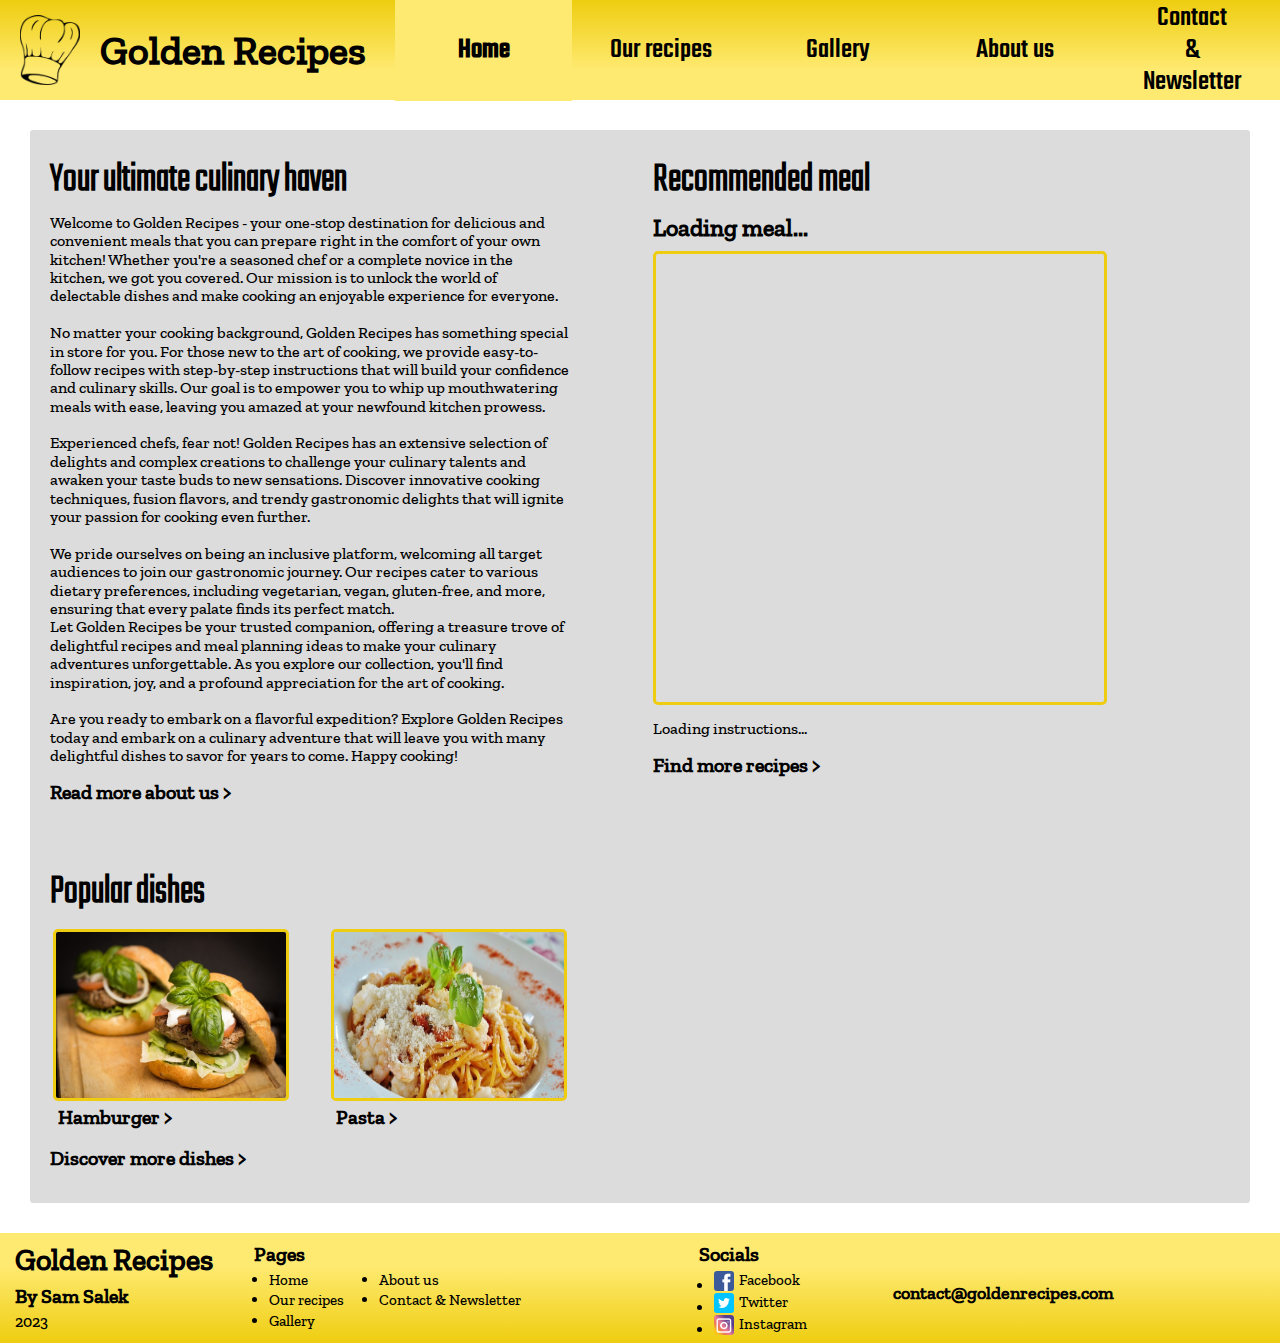
<file: index.html>
<!DOCTYPE html>
<html lang="en">

<head>
    <meta charset="UTF-8" name="viewport" content="width = device-width, initial-scale = 1, maximum-scale = 2">
    <title>Golden Recipes</title>   
    <link rel="stylesheet" href="css/normalize.css">
    <link rel="stylesheet" href="css/style.css"> 
    <script src="js/index.js" type="module"></script>
</head>

<body>
    <header>
        <img src="assets/images/logo.png" alt="Website logo. A chef's hat.">
        <h1>Golden Recipes</h1>
        <nav>
            <ul>
                <li id="selected-page"><a href="index.html">Home</a></li>
                <li><a href="html/our-recipes.html">Our recipes</a></li>
                <li><a href="html/gallery.html">Gallery</a></li>
                <li><a href="html/about-us.html">About us</a></li>
                <li><a href="html/contact-newsletter.html">Contact <br>&<br> Newsletter</a></li>
            </ul>
        </nav>
    </header>

    <main id="index">
        <div class="left">
            <div id="intro">
                <h1>Your ultimate culinary haven</h1>
                <p>
                    Welcome to Golden Recipes - your one-stop destination for delicious and convenient meals that you can prepare right in the comfort of your own kitchen!
                    Whether you're a seasoned chef or a complete novice in the kitchen, we got you covered.
                    Our mission is to unlock the world of delectable dishes and make cooking an enjoyable experience for everyone.
                    <br><br>
                    No matter your cooking background, Golden Recipes has something special in store for you. 
                    For those new to the art of cooking, we provide easy-to-follow recipes with step-by-step instructions that will build your confidence and culinary skills. 
                    Our goal is to empower you to whip up mouthwatering meals with ease, leaving you amazed at your newfound kitchen prowess.
                    <br><br>
                    Experienced chefs, fear not! Golden Recipes has an extensive selection of delights and complex creations to challenge your culinary talents and awaken your taste buds to new sensations. 
                    Discover innovative cooking techniques, fusion flavors, and trendy gastronomic delights that will ignite your passion for cooking even further.
                    <br><br>
                    We pride ourselves on being an inclusive platform, welcoming all target audiences to join our gastronomic journey. 
                    Our recipes cater to various dietary preferences, including vegetarian, vegan, gluten-free, and more, ensuring that every palate finds its perfect match.
                    <br>
                    Let Golden Recipes be your trusted companion, offering a treasure trove of delightful recipes and meal planning ideas to make your culinary adventures unforgettable. 
                    As you explore our collection, you'll find inspiration, joy, and a profound appreciation for the art of cooking.
                    <br><br>
                    Are you ready to embark on a flavorful expedition? Explore Golden Recipes today and embark on a culinary adventure that will leave you with many delightful dishes to savor for years to come. 
                    Happy cooking!
                </p>
                <h2 class="firstpage-read-more-links"><a href="html/about-us.html">Read more about us ></a></h2>
            </div>
            
            <h1>Popular dishes</h1>
            <table>
                <tr>
                    <td>
                        <img src="assets/images/hamburger.jpg" alt="Two fancy hamburgers.">
                        <h2><a href="html/gallery.html">Hamburger ></a></h2>
                    </td>
                    <td>
                        <img src="assets/images/pasta.jpg" alt="A pasta dish with a lot of parmesan.">
                        <h2><a href="html/gallery.html">Pasta ></a></h2>
                    </td>
                </tr>
            </table>
            <h2 class="firstpage-read-more-links"><a href="html/gallery.html">Discover more dishes ></a></h2>
        </div>

        <div class="right">
            <h1>Recommended meal</h1>
            <h2 id="meal-title">Loading meal...</h2>
            <img id="meal-img" src="assets/images/transparent.png" alt="Loading meal image...">
            <p id="meal-instructions">Loading instructions...</p>
            <h2 class="firstpage-read-more-links"><a href="html/our-recipes.html">Find more recipes ></a></h2>
        </div>
    </main>

    <footer>
        <div id="info">
            <h1>Golden Recipes</h1>
            <h2>By Sam Salek</h2>
            <p>2023</p>
        </div>
        
        <div id="pages">
            <h2>Pages</h2>
            <ul>
                <li><a href="index.html">Home</a></li>
                <li><a href="html/our-recipes.html">Our recipes</a></li>
                <li><a href="html/gallery.html">Gallery</a></li>
                <li><a href="html/about-us.html">About us</a></li>
                <li><a href="html/contact-newsletter.html">Contact & Newsletter</a></li>
            </ul>
        </div>

        <div id="socials">
            <h2>Socials</h2>
            <ul>
                <li>
                    <a href="index.html">
                        <img class="logo" src="assets/images/facebook-logo.png" alt=" The Facebook logo.">
                        Facebook
                    </a>
                </li>

                <li>
                    <a href="index.html">
                        <img class="logo" src="assets/images/twitter-logo.png" alt="The Twitter logo.">
                        Twitter
                    </a>
                </li>

                <li>
                    <a href="index.html">
                        <img class="logo" src="assets/images/instagram-logo.png" alt="The Instagram logo.">
                        Instagram
                    </a>
                </li>
            </ul>
        </div>

        <h2 id="email">contact@goldenrecipes.com</h2>
    </footer>
</body>

</html>
</file>
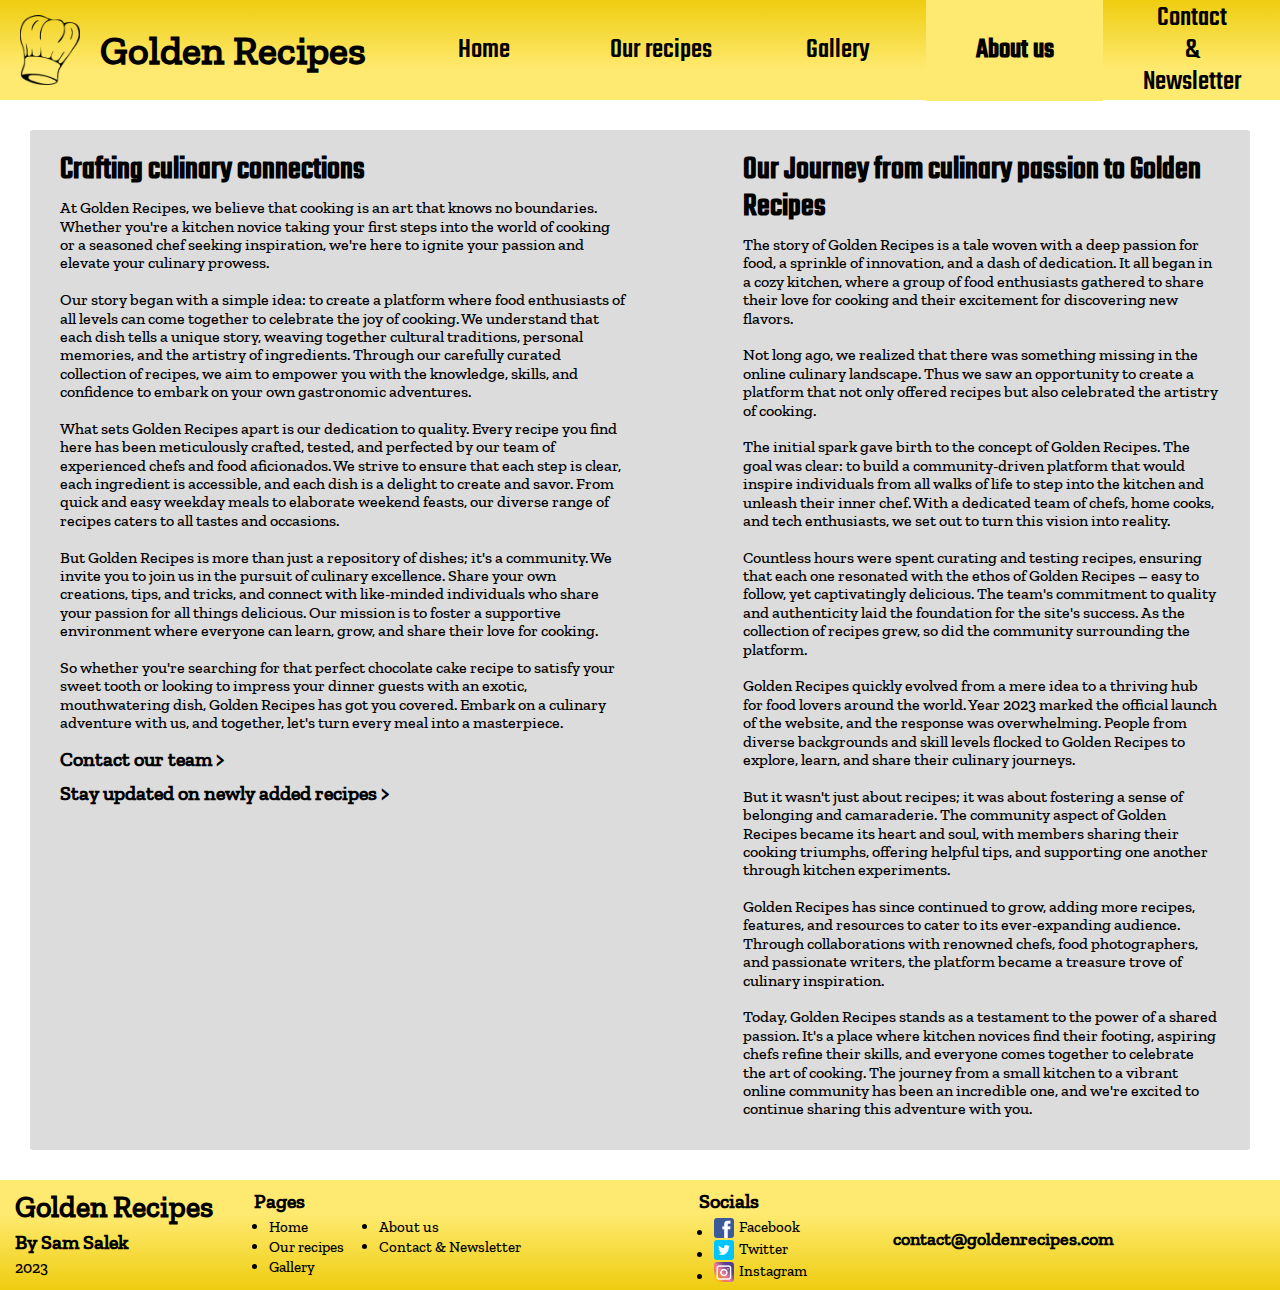
<file: html/about-us.html>
<!DOCTYPE html>
<html lang="en">

<head>
    <meta charset="UTF-8" name="viewport" content="width = device-width, initial-scale = 1, maximum-scale = 2">
    <title>Golden Recipes</title>   
    <link rel="stylesheet" href="../css/normalize.css"> 
    <link rel="stylesheet" href="../css/style.css">
</head>

<body>
    <header>
        <img src="../assets/images/logo.png" alt="Website logo. A chef's hat.">
        <h1>Golden Recipes</h1>
        <nav>
            <ul>
                <li><a href="../index.html">Home</a></li>
                <li><a href="our-recipes.html">Our recipes</a></li>
                <li><a href="gallery.html">Gallery</a></li>
                <li id="selected-page"><a href="about-us.html">About us</a></li>
                <li><a href="contact-newsletter.html">Contact <br>&<br> Newsletter</a></li>
            </ul>
        </nav>
    </header>

    <main id="about-us">
       <section id="summary">
            <h1>Crafting culinary connections</h1>
            <p>
                At Golden Recipes, we believe that cooking is an art that knows no boundaries.
                Whether you're a kitchen novice taking your first steps into the world of cooking or a seasoned chef seeking inspiration, 
                we're here to ignite your passion and elevate your culinary prowess.
                <br><br>
                Our story began with a simple idea: to create a platform where food enthusiasts of all levels can come together to celebrate the joy of cooking. 
                We understand that each dish tells a unique story, weaving together cultural traditions, personal memories, and the artistry of ingredients. 
                Through our carefully curated collection of recipes, we aim to empower you with the knowledge, skills, and confidence to embark on your own gastronomic adventures.
                <br><br>
                What sets Golden Recipes apart is our dedication to quality. 
                Every recipe you find here has been meticulously crafted, tested, and perfected by our team of experienced chefs and food aficionados. 
                We strive to ensure that each step is clear, each ingredient is accessible, and each dish is a delight to create and savor. 
                From quick and easy weekday meals to elaborate weekend feasts, our diverse range of recipes caters to all tastes and occasions.
                <br><br>
                But Golden Recipes is more than just a repository of dishes; it's a community. 
                We invite you to join us in the pursuit of culinary excellence. 
                Share your own creations, tips, and tricks, and connect with like-minded individuals who share your passion for all things delicious. 
                Our mission is to foster a supportive environment where everyone can learn, grow, and share their love for cooking.
                <br><br>
                So whether you're searching for that perfect chocolate cake recipe to satisfy your sweet tooth or looking to impress your dinner guests with an exotic, 
                mouthwatering dish, Golden Recipes has got you covered. 
                Embark on a culinary adventure with us, and together, let's turn every meal into a masterpiece.
            </p>
            <h2 class="text-link"><a href="../html/contact-newsletter.html">Contact our team ></a></h2>
            <h2 class="text-link"><a href="../html/contact-newsletter.html">Stay updated on newly added recipes ></a></h2>
       </section>

       <section id="history">
            <h1>Our Journey from culinary passion to Golden Recipes</h1>
            <p>
                The story of Golden Recipes is a tale woven with a deep passion for food, a sprinkle of innovation, and a dash of dedication. 
                It all began in a cozy kitchen, where a group of food enthusiasts gathered to share their love for cooking and their excitement for discovering new flavors.
                <br><br>
                Not long ago, we realized that there was something missing in the online culinary landscape. 
                Thus we saw an opportunity to create a platform that not only offered recipes but also celebrated the artistry of cooking.
                <br><br>
                The initial spark gave birth to the concept of Golden Recipes. 
                The goal was clear: to build a community-driven platform that would inspire individuals from all walks of life to step into the kitchen and unleash their inner chef. 
                With a dedicated team of chefs, home cooks, and tech enthusiasts, we set out to turn this vision into reality.
                <br><br>
                Countless hours were spent curating and testing recipes, ensuring that each one resonated with the ethos of Golden Recipes – easy to follow, yet captivatingly delicious. 
                The team's commitment to quality and authenticity laid the foundation for the site's success. 
                As the collection of recipes grew, so did the community surrounding the platform.
                <br><br>
                Golden Recipes quickly evolved from a mere idea to a thriving hub for food lovers around the world. 
                Year 2023 marked the official launch of the website, and the response was overwhelming.
                People from diverse backgrounds and skill levels flocked to Golden Recipes to explore, learn, and share their culinary journeys.
                <br><br>
                But it wasn't just about recipes; it was about fostering a sense of belonging and camaraderie. 
                The community aspect of Golden Recipes became its heart and soul, with members sharing their cooking triumphs, offering helpful tips, and supporting one another through kitchen experiments.
                <br><br>
                Golden Recipes has since continued to grow, adding more recipes, features, and resources to cater to its ever-expanding audience. 
                Through collaborations with renowned chefs, food photographers, and passionate writers, the platform became a treasure trove of culinary inspiration.
                <br><br>
                Today, Golden Recipes stands as a testament to the power of a shared passion. 
                It's a place where kitchen novices find their footing, aspiring chefs refine their skills, and everyone comes together to celebrate the art of cooking. 
                The journey from a small kitchen to a vibrant online community has been an incredible one, and we're excited to continue sharing this adventure with you.
            </p> 
       </section>
    </main>

    <footer>
        <div id="info">
            <h1>Golden Recipes</h1>
            <h2>By Sam Salek</h2>
            <p>2023</p>
        </div>
        
        <div id="pages">
            <h2>Pages</h2>
            <ul>
                <li><a href="../index.html">Home</a></li>
                <li><a href="our-recipes.html">Our recipes</a></li>
                <li><a href="gallery.html">Gallery</a></li>
                <li><a href="about-us.html">About us</a></li>
                <li><a href="contact-newsletter.html">Contact & Newsletter</a></li>
            </ul>
        </div>

        <div id="socials">
            <h2>Socials</h2>
            <ul>
                <li>
                    <a href="about-us.html">
                        <img class="logo" src="../assets/images/facebook-logo.png" alt=" The Facebook logo.">
                        Facebook
                    </a>
                </li>

                <li>
                    <a href="about-us.html">
                        <img class="logo" src="../assets/images/twitter-logo.png" alt="The Twitter logo.">
                        Twitter
                    </a>
                </li>

                <li>
                    <a href="about-us.html">
                        <img class="logo" src="../assets/images/instagram-logo.png" alt="The Instagram logo.">
                        Instagram
                    </a>
                </li>
            </ul>
        </div>

        <h2 id="email">contact@goldenrecipes.com</h2>
    </footer>
</body>

</html>
</file>
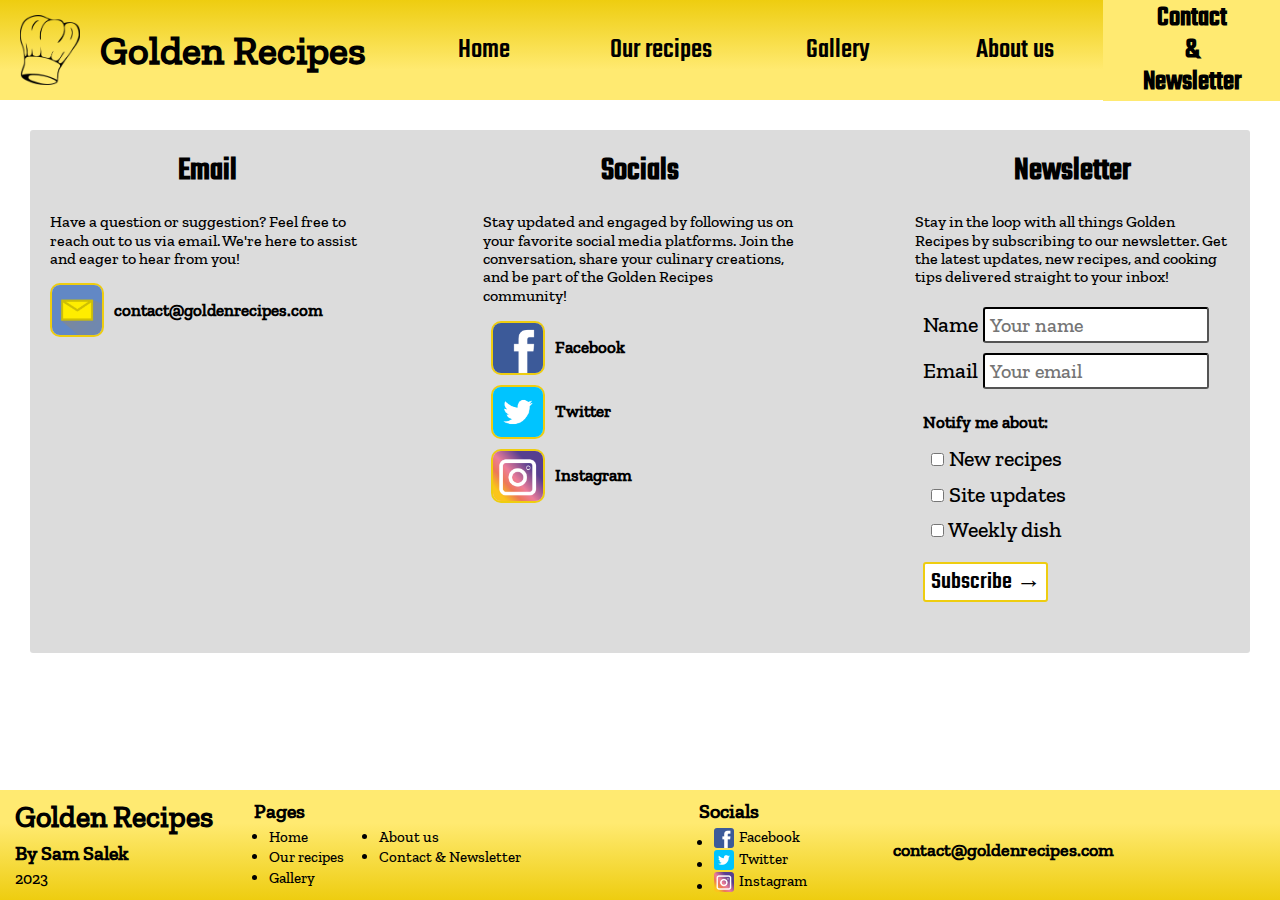
<file: html/contact-newsletter.html>
<!DOCTYPE html>
<html lang="en">

<head>
    <meta charset="UTF-8" name="viewport" content="width = device-width, initial-scale = 1, maximum-scale = 2">
    <title>Golden Recipes</title>   
    <link rel="stylesheet" href="../css/normalize.css"> 
    <link rel="stylesheet" href="../css/style.css">
</head>

<body>
    <header>
        <img src="../assets/images/logo.png" alt="Website logo. A chef's hat.">
        <h1>Golden Recipes</h1>
        <nav>
            <ul>
                <li><a href="../index.html">Home</a></li>
                <li><a href="our-recipes.html">Our recipes</a></li>
                <li><a href="gallery.html">Gallery</a></li>
                <li><a href="about-us.html">About us</a></li>
                <li id="selected-page"><a href="contact-newsletter.html">Contact <br>&<br> Newsletter</a></li>
            </ul>
        </nav>
    </header>

    <main id="contact-newsletter">
        <div id="email-div">
            <h1>Email</h1>
            <p>Have a question or suggestion? 
                Feel free to reach out to us via email.
                We're here to assist and eager to hear from you!
            </p>
            <a href="contact-newsletter.html">
                <img class="logo" src="../assets/images/email-logo.png" alt="The Twitter logo.">
                <h2>contact@goldenrecipes.com</h2>
            </a>
        </div>

        <div id="socials-div">
            <h1>Socials</h1>
            <p>
                Stay updated and engaged by following us on your favorite social media platforms.
                Join the conversation, share your culinary creations, and be part of the Golden Recipes community!
            </p>
            <ul id="socials-list">
                <li>
                    <a href="contact-newsletter.html">
                        <img class="logo" src="../assets/images/facebook-logo.png" alt=" The Facebook logo.">
                        <h2>Facebook</h2>
                    </a>
                </li>

                <li>
                    <a href="contact-newsletter.html">
                        <img class="logo" src="../assets/images/twitter-logo.png" alt="The Twitter logo.">
                        <h2>Twitter</h2>
                    </a>
                </li>

                <li>
                    <a href="contact-newsletter.html">
                        <img class="logo" src="../assets/images/instagram-logo.png" alt="The Instagram logo.">
                        <h2>Instagram</h2>
                    </a>
                </li>
           </ul>
        </div>

        <div id="newsletter-div">
            <h1>Newsletter</h1>
            <p>
                Stay in the loop with all things Golden Recipes by subscribing to our newsletter.
                Get the latest updates, new recipes, and cooking tips delivered straight to your inbox!
            </p>

            <form action="contact-newsletter.html" method="post">
                <ul>
                  <li>
                    <label for="form-name">Name</label>
                    <input type="text" id="form-name" name="form-name" placeholder=" Your name">
                  </li>

                  <li>
                    <label for="form-email">Email</label>
                    <input type="text" id="form-email" name="form-email" placeholder=" Your email">
                  </li>

                  <li>
                    <h2>Notify me about:</h2>
                    <ul>
                      <li><label><input type="checkbox" name="form-notif-type" value="new-recipes"> New recipes </label></li>
                      <li><label><input type="checkbox" name="form-notif-type" value="site-updates"> Site updates </label></li>
                      <li><label><input type="checkbox" name="form-notif-type" value="weekly-dish"> Weekly dish </label></li>
                    </ul>
                  </li>
      
                  <li>
                    <input id="subscribe-button" type="Submit" name="subscribe" value="Subscribe &rarr;">
                  </li>
                </ul>
              </form>
        </div>
    </main>

    <footer>
        <div id="info">
            <h1>Golden Recipes</h1>
            <h2>By Sam Salek</h2>
            <p>2023</p>
        </div>
        
        <div id="pages">
            <h2>Pages</h2>
            <ul>
                <li><a href="../index.html">Home</a></li>
                <li><a href="our-recipes.html">Our recipes</a></li>
                <li><a href="gallery.html">Gallery</a></li>
                <li><a href="about-us.html">About us</a></li>
                <li><a href="contact-newsletter.html">Contact & Newsletter</a></li>
            </ul>
        </div>

        <div id="socials">
            <h2>Socials</h2>
            <ul>
                <li>
                    <a href="contact-newsletter.html">
                        <img class="logo" src="../assets/images/facebook-logo.png" alt=" The Facebook logo.">
                        Facebook
                    </a>
                </li>

                <li>
                    <a href="contact-newsletter.html">
                        <img class="logo" src="../assets/images/twitter-logo.png" alt="The Twitter logo.">
                        Twitter
                    </a>
                </li>

                <li>
                    <a href="contact-newsletter.html">
                        <img class="logo" src="../assets/images/instagram-logo.png" alt="The Instagram logo.">
                        Instagram
                    </a>
                </li>
            </ul>
        </div>

        <h2 id="email">contact@goldenrecipes.com</h2>
    </footer>
</body>

</html>
</file>
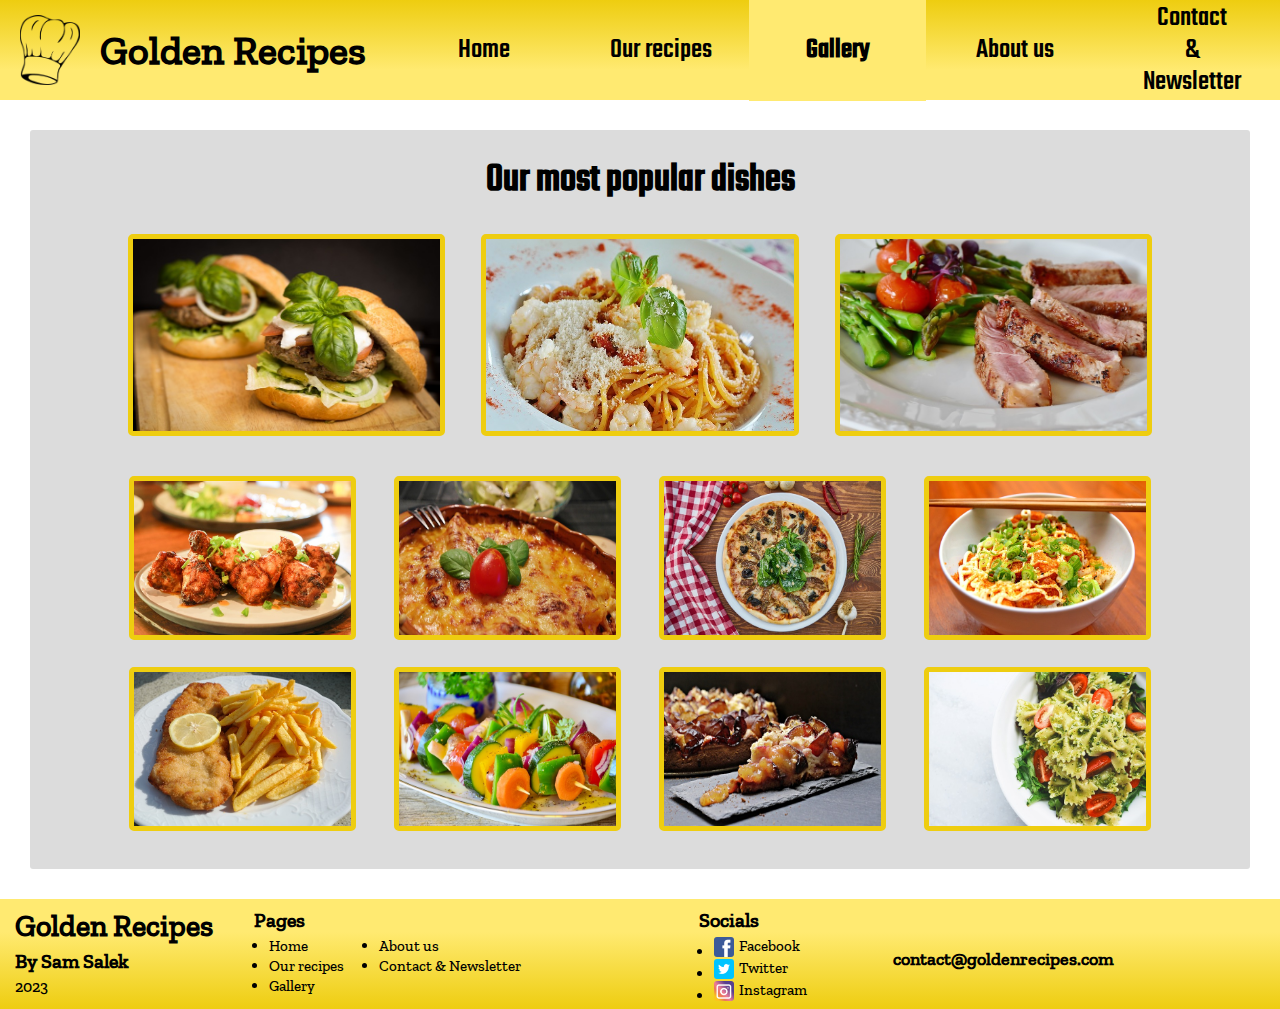
<file: html/gallery.html>
<!DOCTYPE html>
<html lang="en">

<head>
    <meta charset="UTF-8" name="viewport" content="width = device-width, initial-scale = 1, maximum-scale = 2">
    <title>Golden Recipes</title>   
    <link rel="stylesheet" href="../css/normalize.css"> 
    <link rel="stylesheet" href="../css/style.css">
</head>

<body>
    <header>
        <img src="../assets/images/logo.png" alt="Website logo. A chef's hat.">
        <h1>Golden Recipes</h1>
        <nav>
            <ul>
                <li><a href="../index.html">Home</a></li>
                <li><a href="our-recipes.html">Our recipes</a></li>
                <li id="selected-page"><a href="gallery.html">Gallery</a></li>
                <li><a href="about-us.html">About us</a></li>
                <li><a href="contact-newsletter.html">Contact <br>&<br> Newsletter</a></li>
            </ul>
        </nav>
    </header>

    <main id="gallery">
        <h1>Our most popular dishes</h1>

        <div id="table-container">
            <table id="top-table" class="table">
                <tr>
                    <td><img class="dish-img" src="../assets/images/hamburger.jpg" alt="Two fancy hamburgers."></td>
                    <td><img class="dish-img" src="../assets/images/pasta.jpg" alt="A pasta dish with a lot of parmesan."></td>
                    <td><img class="dish-img" src="../assets/images/steak.jpg" alt="A plate with steak and asparagus."></td>
                </tr>
            </table>

            <table id="bottom-table" class="table">
                <tr>
                    <td><img class="dish-img" src="../assets/images/hotwing.jpg" alt="A plate of hotwings."></td>
                    <td><img class="dish-img" src="../assets/images/lasagna.jpg" alt="A fancy lasagna."></td>
                    <td><img class="dish-img" src="../assets/images/pizza.jpg" alt="A top-down view of a pizza."></td>
                    <td><img class="dish-img" src="../assets/images/ramen.jpg" alt="A bowl of ramen."></td>
                </tr>

                <tr>
                    <td><img class="dish-img" src="../assets/images/schnitzel.jpg" alt="A plate of schnitzel and french fries."></td>
                    <td><img class="dish-img" src="../assets/images/vegetable-skewer.jpg" alt="A vegetable skewer."></td>
                    <td><img class="dish-img" src="../assets/images/plum-cake.jpg" alt="A slice of plum cake."></td>
                    <td><img class="dish-img" src="../assets/images/pasta-pesto.jpg" alt="A top-down view of a plate of pasta with pesto."></td>
                </tr>
            </table>
        </div>
    </main>

    <footer>
        <div id="info">
            <h1>Golden Recipes</h1>
            <h2>By Sam Salek</h2>
            <p>2023</p>
        </div>
        
        <div id="pages">
            <h2>Pages</h2>
            <ul>
                <li><a href="../index.html">Home</a></li>
                <li><a href="our-recipes.html">Our recipes</a></li>
                <li><a href="gallery.html">Gallery</a></li>
                <li><a href="about-us.html">About us</a></li>
                <li><a href="contact-newsletter.html">Contact & Newsletter</a></li>
            </ul>
        </div>

        <div id="socials">
            <h2>Socials</h2>
            <ul>
                <li>
                    <a href="gallery.html">
                        <img class="logo" src="../assets/images/facebook-logo.png" alt=" The Facebook logo.">
                        Facebook
                    </a>
                </li>

                <li>
                    <a href="gallery.html">
                        <img class="logo" src="../assets/images/twitter-logo.png" alt="The Twitter logo.">
                        Twitter
                    </a>
                </li>

                <li>
                    <a href="gallery.html">
                        <img class="logo" src="../assets/images/instagram-logo.png" alt="The Instagram logo.">
                        Instagram
                    </a>
                </li>
            </ul>
        </div>

        <h2 id="email">contact@goldenrecipes.com</h2>
    </footer>
</body>

</html>
</file>
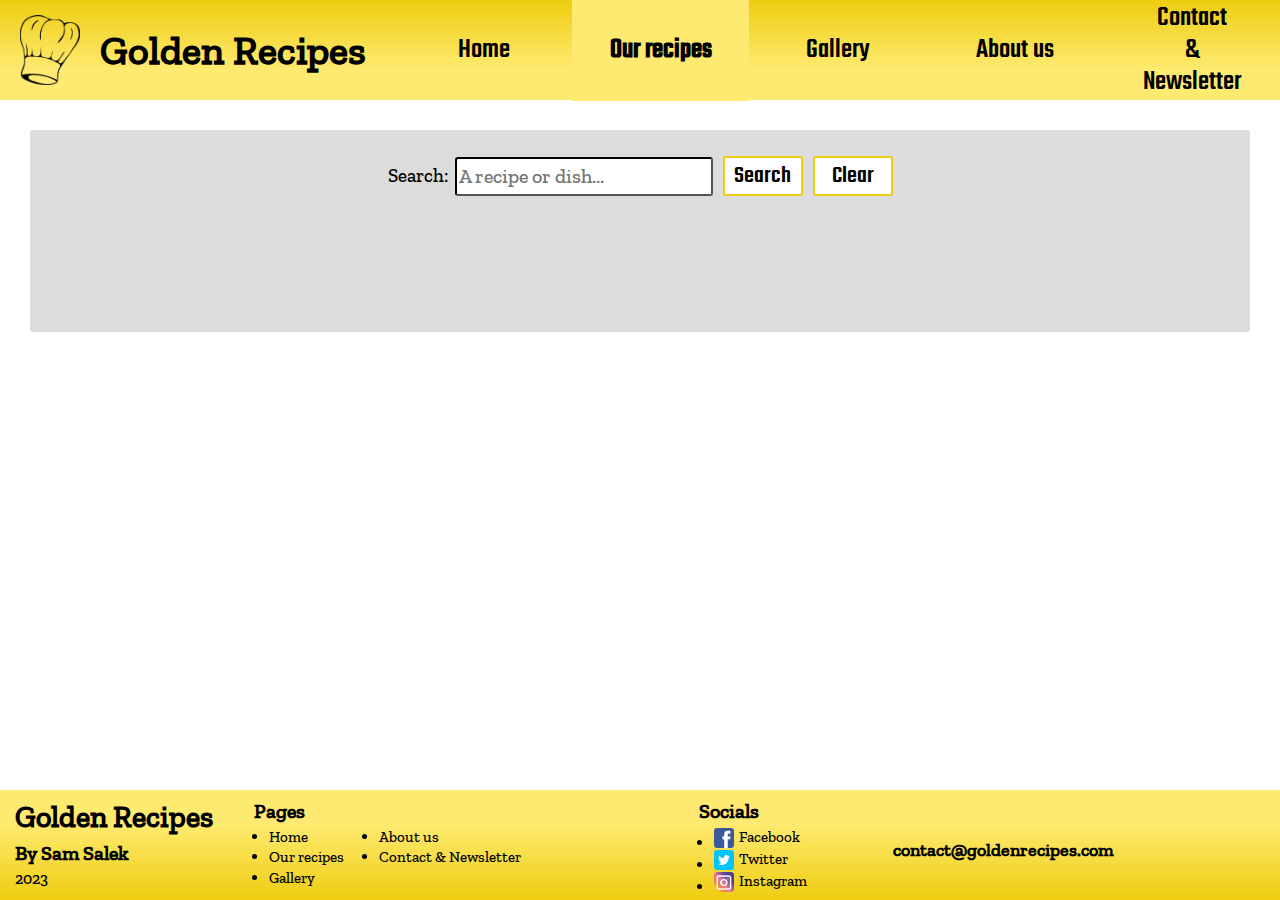
<file: html/our-recipes.html>
<!DOCTYPE html>
<html lang="en">

<head>
    <meta charset="UTF-8" name="viewport" content="width = device-width, initial-scale = 1, maximum-scale = 2">
    <title>Golden Recipes</title>   
    <link rel="stylesheet" href="../css/normalize.css"> 
    <link rel="stylesheet" href="../css/style.css">
    <script src="../js/our-recipes.js" type="module"></script>
</head>

<body>
    <header>
        <img src="../assets/images/logo.png" alt="Website logo. A chef's hat.">
        <h1>Golden Recipes</h1>
        <nav>
            <ul>
                <li><a href="../index.html">Home</a></li>
                <li id="selected-page"><a href="our-recipes.html">Our recipes</a></li>
                <li><a href="gallery.html">Gallery</a></li>
                <li><a href="about-us.html">About us</a></li>
                <li><a href="contact-newsletter.html">Contact <br>&<br> Newsletter</a></li>
            </ul>
        </nav>
    </header>

    <main id="our-recipes">
        <div id="search-bar">
            <label for="search-input">Search: </label>
            <input id="search-input" type="text" name="search-input" placeholder="A recipe or dish...">
            <button id="search-button" type="button">Search</button>
            <button id="search-clear" type="button">Clear</button>
        </div>

        <div id="result"></div>
    </main>

    <footer>
        <div id="info">
            <h1>Golden Recipes</h1>
            <h2>By Sam Salek</h2>
            <p>2023</p>
        </div>
        
        <div id="pages">
            <h2>Pages</h2>
            <ul>
                <li><a href="../index.html">Home</a></li>
                <li><a href="our-recipes.html">Our recipes</a></li>
                <li><a href="gallery.html">Gallery</a></li>
                <li><a href="about-us.html">About us</a></li>
                <li><a href="contact-newsletter.html">Contact & Newsletter</a></li>
            </ul>
        </div>

        <div id="socials">
            <h2>Socials</h2>
            <ul>
                <li>
                    <a href="our-recipes.html">
                        <img class="logo" src="../assets/images/facebook-logo.png" alt=" The Facebook logo.">
                        Facebook
                    </a>
                </li>

                <li>
                    <a href="our-recipes.html">
                        <img class="logo" src="../assets/images/twitter-logo.png" alt="The Twitter logo.">
                        Twitter
                    </a>
                </li>

                <li>
                    <a href="our-recipes.html">
                        <img class="logo" src="../assets/images/instagram-logo.png" alt="The Instagram logo.">
                        Instagram
                    </a>
                </li>
            </ul>
        </div>

        <h2 id="email">contact@goldenrecipes.com</h2>
    </footer>
</body>

</html>
</file>
<file: css/style.css>
/* ========== FONTS ========== */
@font-face {
    font-family: 'teko-light';
    src: url('../assets/fonts/Teko-Light.ttf');
}

@font-face {
    font-family: 'teko-medium';
    src: url('../assets/fonts/Teko-Medium.ttf');
}

@font-face {
    font-family: 'zilla-medium';
    src: url('../assets/fonts/ZillaSlab-Medium.ttf');
}

/* ========== COLOR VARIABLES ========== */
:root {
    --primary-gold: rgb(238, 205, 16);
    --secondary-gold: rgb(255, 234, 113);
}
/* ===================================== */

main {
    height: fit-content;
    background-color: rgb(220, 220, 220);
    margin: 30px 30px 30px 30px;
    padding: 1px 20px 1px 20px;
    border-radius: 3px;
    display: flex;
    flex-direction: row;
}

body {
    min-height: 100vh;
    display: flex;
    flex-direction: column;
}

p {
    font-family: zilla-medium;
    margin: 0;
}

/* ============================ HEADER ============================ */
header {
    width: 100%;
    height: 100px;
    display: flex;
    flex-direction: row;
    align-items: center;
    background: linear-gradient(to bottom, var(--primary-gold) 0%, var(--secondary-gold) 70%);
}

header img {
    width: 60px;
    margin-left: 20px;
    margin-right: 20px;
}

header h1 {
    width: fit-content;
    flex: 1;
    font-family: zilla-medium;
    font-size: min(40px, 4.5vw);
}

/* ================== NAV ================== */
nav {
    width: 100%;
    height: 100%;
    display: flex;
    align-items: center;
    flex: 3;
}

nav ul {
    width: 100%;
    height: 100%;
    display: flex;
    flex-direction: row;
    list-style-type: none;
    padding: 0;
    border-radius: 3px;
    margin: 0;
    justify-content: center;
    align-items: center; 
}

nav li {
    width: 50%;
    height: 100%;
    min-width: 10%;
    display: flex;
    align-items: center;
    justify-content: center;
    border: 1px solid transparent;
    border-left: 3px solid transparent;
    border-right: 3px solid transparent;
    transition: background-color 0.3s ease, border-color 0.1s ease;
}

nav li:hover {
    background-color: var(--secondary-gold);
    border-left: 3px solid black;
    border-right: 3px solid black;
}

nav li a {
    width: 100%;
    height: 100%;
    text-decoration: none;
    color: #000;
    font-size: min(3vw, 28px);
    display: flex;
    align-items: center;
    justify-content: center;
    text-align: center;
    font-family: teko-medium;
}

nav #selected-page {
    background-color: var(--secondary-gold);
    font-weight: bold;
}

/* =============================== FOOTER ============================ */
footer {
    width: 100%;
    height: 110px;
    margin-bottom: 0;
    display: flex;
    flex-direction: row;
    background: linear-gradient(to top, var(--primary-gold) 0%, var(--secondary-gold) 70%);
    margin-top: auto;
    font-family: zilla-medium;
    align-items: start;
}

footer div {
    margin: 10px 0 0 15px;
}

footer #info {
    display: flex;
    flex-direction: column;
    margin-right: 2vw;
}

footer h1,
footer h2,
footer p {
    margin: 0; 
    width: fit-content;
}

footer h1 {
    font-size: min(30px, 2.5vw);
}

footer h2 {
    font-size: min(20px, 1.8vw);
}

footer #info h2 {
    margin-top: 7px;
    margin-bottom: 5px;
}

footer ul {
    padding-left: 15px;
    margin: 0;
    margin-top: 5px;
    display: flex;
    flex-direction: column;
    flex-wrap: wrap;
    max-height: 75px
}

footer li {
    width: fit-content;
    margin-bottom: 2px;
    margin-right: 35px
}

footer a {
    width: fit-content;
    font-family: zilla-medium;
    font-size: min(15px, 2vw);
    color: black;
    text-decoration: none;
    display: flex;
    flex-direction: row;
    align-items: center;
}

footer a:hover {
    text-decoration: underline;
}

footer #pages {
    margin-right: 10vw;
}

footer #socials {
    margin-right: 4vw;
}

footer #email {
    margin-right: 10px;
    margin-top: 10px;
    font-size: min(18px, 2vw);
    width: fit-content;
    align-self: center;
}

footer .logo {
    width: 20px;
    height: 20px;
    border-radius: 3px;
    margin-right: 5px;
}

/* ============================ INDEX.HTML ============================ */
#index .left,
#index .right {
    margin-bottom: 30px;
}

#index .left {
    flex: 2;
    margin-right: 7%;
}

#index .right {
    flex: 3;
}

#index h1 {
    font-family: teko-light;
    font-size: min(40px, 3.5vw);
    margin-bottom: 10px;
}

#index #intro {
    margin-bottom: 5vw;
}

#index .right #meal-title {
    margin: 0;
    font-family: zilla-medium;
    font-size: min(24px, 2.5vw);
}

#index .right #meal-img {
    width: min(35vw, 450px);
    border: 3px solid var(--primary-gold);
    border-radius: 5px;
    margin: 10px 0 10px 0;
}

#index .firstpage-read-more-links {
    margin: 0;
    margin-top: 1vw;
}

#index .firstpage-read-more-links a {
    color: black;
    text-decoration: none;
    font-family: zilla-medium;
    font-size: min(20px, 2.4vw);
}

#index .firstpage-read-more-links a:hover {
   text-decoration: underline;
}

/* =============== TABLE =============== */

#index td img {
    width: min(300px, 18vw);
    height: min(200px, 13vw);
    border: 3px solid var(--primary-gold);
    border-radius: 5px;
}

#index td h2 {
    margin: 0 0 0 5px;
    text-align: left;
    font-size: min(20px, 2vw);
    font-family: zilla-medium;
    color: black;
    text-decoration: none;
}

#index td h2 a {
    color: black;
    text-decoration: none;
}

#index td h2 a:hover {
    text-decoration: underline;
}

#index td:first-child {
    padding-right: 3vw;
}
/* ==================================== */

/* ============================ OUR-RECIPES.HTML ============================ */
#our-recipes {
    display: flex;
    flex-direction: column;
    height: fit-content;
    min-height: 200px;
}

#our-recipes #search-bar {
    display: flex;
    flex-direction: row;
    align-items: center;
    justify-content: center;
    margin-top: 25px;
}

#our-recipes #search-bar label {
    font-family: zilla-medium;
    font-size: min(19px, 2.4vw);
    margin-right: 7px;
}

#our-recipes #search-bar #search-input {
    font-family: zilla-medium;
    width: 250px;
    height: 33px;
    border-radius: 3px;
    border-color: black;
    font-size: min(20px, 2.4vw);
}

#our-recipes #search-bar #search-input:focus {
    outline: none !important;
    border: 2px solid var(--primary-gold);
}

#our-recipes #search-bar #search-button,
#our-recipes #search-bar #search-clear {
    width: 80px;
    height: 40px;
    border: 2px solid var(--primary-gold);
    border-radius: 3px;
    margin-left: 10px;
    font-family: teko-medium;
    font-size: min(25px, 2.6vw);
    background-color: white;
    line-height: inherit;
    transition: background-color 0.3s ease
}

#our-recipes #search-bar #search-button:hover,
#our-recipes #search-bar #search-clear:hover {
    background-color: var(--secondary-gold);
    cursor: pointer;
}

#our-recipes h1 {
    font-family: teko-light;
    font-size: min(40px, 8vw);
    margin-bottom: 10px;
}

#our-recipes #meal-title {
    margin: 0;
    font-family: zilla-medium;
}

#our-recipes #meal-img {
    width: min(40vw, 500px);
    border: 3px solid var(--primary-gold);
    border-radius: 5px;
    margin: 10px 0 10px 0;
}

#our-recipes #meal-instructions {
    margin-bottom: 30px;
}

/* ============================ GALLERY.HTML ============================ */
#gallery {
    height: fit-content;
    display: flex;
    flex-direction: column;
}

#gallery h1 {
    font-family: teko-medium;
    text-align: center;
    font-size: min(40px, 4vw);
}

#gallery #table-container {
    width: 90%;
    align-self: center;
}

#gallery .table {
    width: 100%;
    align-self: center;
    margin-bottom: 30px;
}

#gallery .table td {
    text-align: center;
}

#gallery #top-table td img {
    width: 24vw;
    height: 15vw;
}

#gallery #bottom-table td img {
    width: 17vw;
    height: 12vw;
}

#gallery #bottom-table tr:first-child td {
    padding-bottom: 20px;
}

#gallery .dish-img {
    border: 5px solid var(--primary-gold);
    border-radius: 5px;
    transition: border-color 0.3s ease, box-shadow 0.3s ease
}

#gallery .dish-img:hover {
    border: 5px solid var(--secondary-gold);
    border-radius: 5px;
    cursor: pointer;
    box-shadow: 15px 15px 20px black;
}

/* ============================ ABOUT-US.HTML ============================ */
#about-us {
  display: flex;
  flex-direction: row;
}

#about-us h1 {
  font-family: teko-medium;
  margin-bottom: 10px;
}

#about-us h2 {
    margin: 0;
    margin-bottom: 0.5vw;
}

#about-us #summary {
  margin: 0 5% 30px 10px;
}

#about-us #history {
  margin: 0 10px 30px 5%;
}

#about-us #summary p {
  margin-bottom: 1vw;
}

#about-us .text-link a {
  color: black;
  text-decoration: none;
  font-family: zilla-medium;
  font-size: min(20px, 2.3vw);
}

#about-us .text-link a:hover {
 text-decoration: underline;
}

/* ============================ CONTACT-NEWSLETTER.HTML ============================ */
#contact-newsletter {
  display: flex;
  flex-direction: row;
  justify-content: center;
}

#contact-newsletter h1 {
  font-family: teko-medium;
  text-align: center;
  font-size: min(33px, 3.5vw);
}

#contact-newsletter h2 {
    font-size: min(17px, 2.3vw);
}

#contact-newsletter a {
  width: fit-content;
  font-family: zilla-medium;
  text-decoration: none;
  color: black;
}

#contact-newsletter a:hover {
  text-decoration: underline;
}

#contact-newsletter .logo {
    width: min(50px, 6vw);
    height: min(50px, 6vw);
    border-radius: 10px;
    margin-right: 10px;
    border: 2px solid var(--primary-gold);
}

/* =============== EMAIL =============== */
#contact-newsletter #email-div {
  margin-right: 10%;
  flex: 1;
  margin-bottom: 30px;
  min-width: 0;
}

#contact-newsletter #email-div a {
    display: flex;
    margin-top: 15px;
}

@media(min-width: 921px) {
    #contact-newsletter #email-div a {
        flex-direction: row;
        align-items: center;
    } 
}

@media(max-width: 920px) {
    #contact-newsletter #email-div a {
        flex-direction: column;
        align-items: start;
    } 
}

/* =============== SOCIALS =============== */
#contact-newsletter #socials-div {
  margin-right: 10%;
  flex: 1;
  margin-bottom: 30px;
  min-width: 0;
}

#contact-newsletter #socials-list {
    list-style-type: none;
    margin-left: -2.5vw;
}

#contact-newsletter #socials-list li {
  margin-bottom: 10px;
}

#contact-newsletter #socials-list a {
  display: flex;
  flex-direction: row;
  align-items: center;
}

/* =============== NEWSLETTER =============== */
#contact-newsletter #newsletter-div {
  flex: 1;
  margin-bottom: 30px;
  min-width: 0;
}

#contact-newsletter #newsletter-div h2 {
    font-family: zilla-medium;
}

#contact-newsletter #newsletter-div ul {
    list-style-type: none;
    font-size: 20px;
    margin-left: -2.5vw;
}

#contact-newsletter #newsletter-div label {
    font-family: zilla-medium;
    width: min(18px, 2vw);
}

#contact-newsletter #newsletter-div ul:nth-child(1) label {
    font-size: min(22px, 2.5vw);
}

#contact-newsletter #newsletter-div ul:nth-child(2) li {
    margin-bottom: 10px;
    font-size: min(18px, 2.5vw);
}

#contact-newsletter #newsletter-div #form-name,
#contact-newsletter #newsletter-div #form-email {
    font-family: zilla-medium;
    width: min(350px, 17vw);
    height: 30px;
    border-radius: 3px;
    border-color: black;
    font-size: min(20px, 2.4vw);
    margin-bottom: 10px;
}

#contact-newsletter #newsletter-div #form-name:focus,
#contact-newsletter #newsletter-div #form-email:focus {
    outline: none !important;
    border: 2px solid var(--primary-gold);
}

#contact-newsletter #newsletter-div #subscribe-button {
    width: min(125px, 16vw);
    height: 40px;
    border: 2px solid var(--primary-gold);
    border-radius: 3px;
    margin-top: 10px;
    font-family: teko-medium;
    font-size: min(25px, 3vw);
    background-color: white;
    line-height: inherit;
    transition: background-color 0.3s ease
}

#contact-newsletter #newsletter-div #subscribe-button:hover {
    background-color: var(--secondary-gold);
    cursor: pointer;
}
</file>
